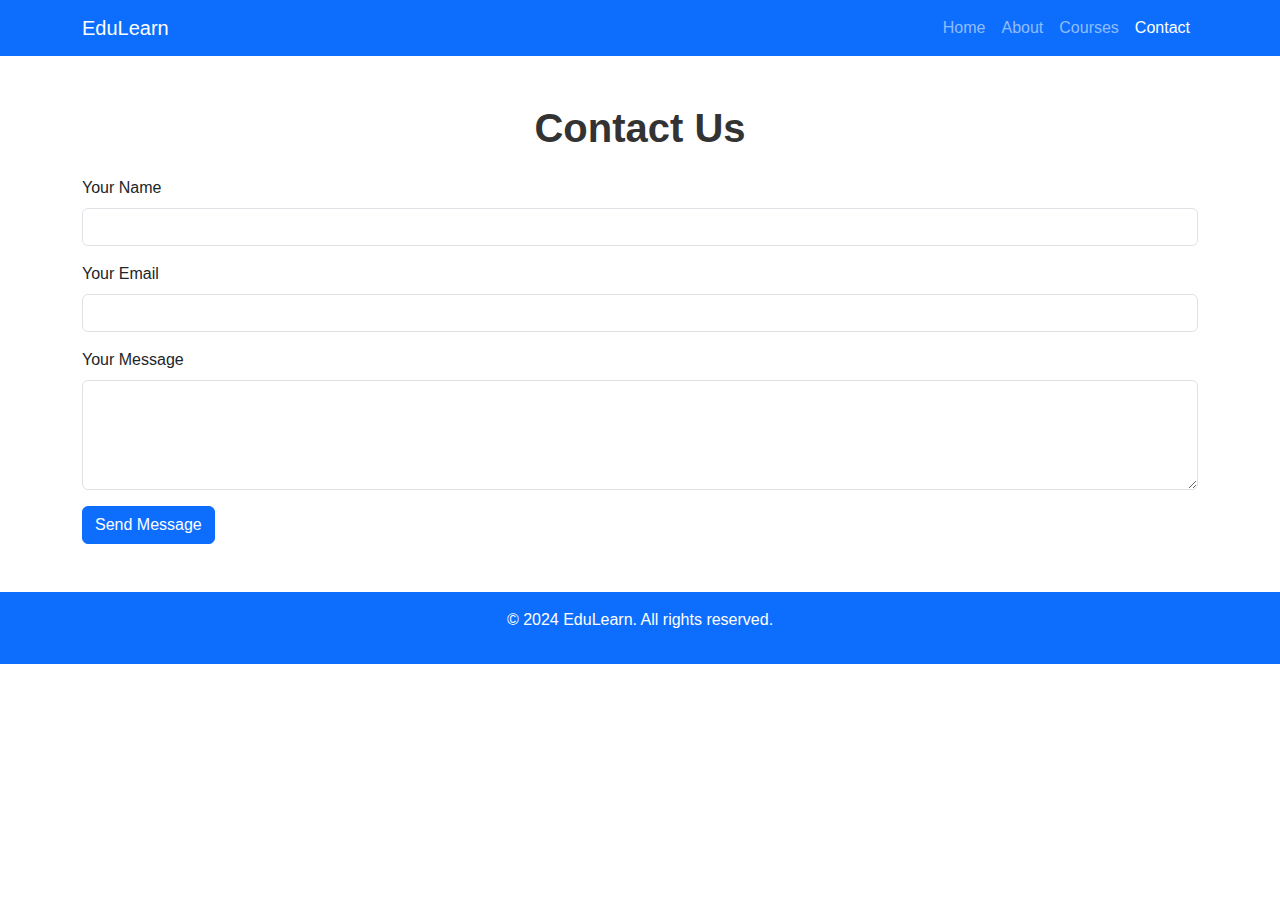
<file: contact.html>
<!DOCTYPE html>
<html lang="en">

<head>
    <meta charset="UTF-8">
    <meta name="viewport" content="width=device-width, initial-scale=1.0">
    <meta http-equiv="X-UA-Compatible" content="ie=edge">
    <title>Contact Us - EduLearn</title>
    <link href="https://cdn.jsdelivr.net/npm/bootstrap@5.3.0-alpha1/dist/css/bootstrap.min.css" rel="stylesheet" />
    <link rel="stylesheet" href="styles.css">
</head>

<body>

    <!-- Navbar -->
    <nav class="navbar navbar-expand-lg navbar-dark bg-primary">
        <div class="container">
            <a class="navbar-brand" href="#">EduLearn</a>
            <button class="navbar-toggler" type="button" data-bs-toggle="collapse" data-bs-target="#navbarNav"
                aria-controls="navbarNav" aria-expanded="false" aria-label="Toggle navigation">
                <span class="navbar-toggler-icon"></span>
            </button>
            <div class="collapse navbar-collapse" id="navbarNav">
                <ul class="navbar-nav ms-auto">
                    <li class="nav-item">
                        <a class="nav-link" href="index.html">Home</a>
                    </li>
                    <li class="nav-item">
                        <a class="nav-link" href="about.html">About</a>
                    </li>
                    <li class="nav-item">
                        <a class="nav-link" href="courses.html">Courses</a>
                    </li>
                    <li class="nav-item">
                        <a class="nav-link active" href="contact.html">Contact</a>
                    </li>
                </ul>
            </div>
        </div>
    </nav>

    <!-- Contact Form Section -->
    <section id="contact" class="py-5">
        <div class="container">
            <h2 class="text-center mb-4">Contact Us</h2>
            <form>
                <div class="mb-3">
                    <label for="name" class="form-label">Your Name</label>
                    <input type="text" class="form-control" id="name" required>
                </div>
                <div class="mb-3">
                    <label for="email" class="form-label">Your Email</label>
                    <input type="email" class="form-control" id="email" required>
                </div>
                <div class="mb-3">
                    <label for="message" class="form-label">Your Message</label>
                    <textarea class="form-control" id="message" rows="4" required></textarea>
                </div>
                <button type="submit" class="btn btn-primary">Send Message</button>
            </form>
        </div>
    </section>

    <!-- Footer -->
    <footer class="bg-primary text-white text-center py-3">
        <p>&copy; 2024 EduLearn. All rights reserved.</p>
    </footer>

    <script src="https://cdn.jsdelivr.net/npm/bootstrap@5.3.0-alpha1/dist/js/bootstrap.bundle.min.js"></script>
</body>

</html>
</file>
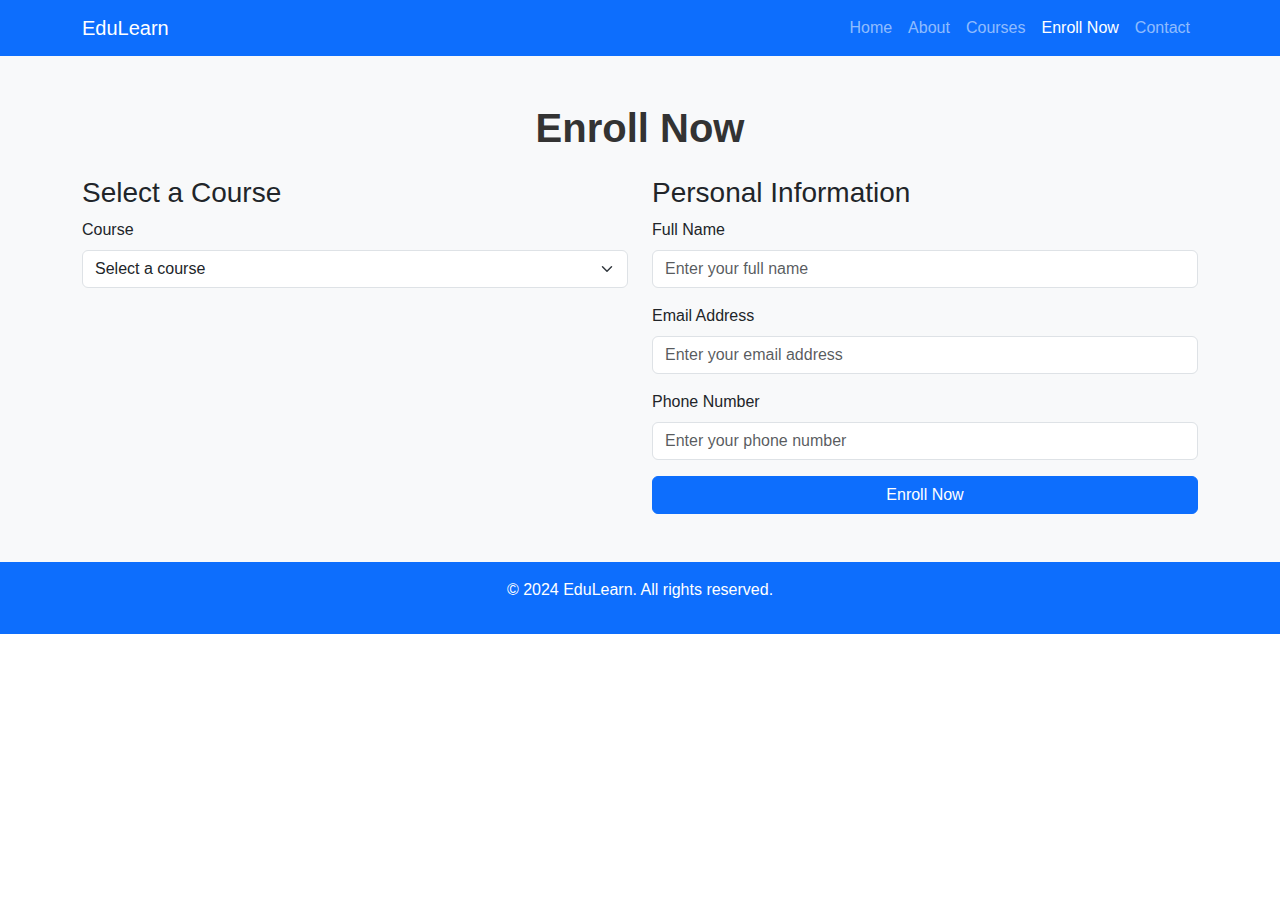
<file: enroll.html>
<!DOCTYPE html>
<html lang="en">

<head>
    <meta charset="UTF-8">
    <meta name="viewport" content="width=device-width, initial-scale=1.0">
    <meta http-equiv="X-UA-Compatible" content="ie=edge">
    <title>Enroll Now - EduLearn</title>
    <link href="https://cdn.jsdelivr.net/npm/bootstrap@5.3.0-alpha1/dist/css/bootstrap.min.css" rel="stylesheet" />
    <link rel="stylesheet" href="styles.css">
</head>

<body>

    <!-- Navbar -->
    <nav class="navbar navbar-expand-lg navbar-dark bg-primary">
        <div class="container">
            <a class="navbar-brand" href="#">EduLearn</a>
            <button class="navbar-toggler" type="button" data-bs-toggle="collapse" data-bs-target="#navbarNav"
                aria-controls="navbarNav" aria-expanded="false" aria-label="Toggle navigation">
                <span class="navbar-toggler-icon"></span>
            </button>
            <div class="collapse navbar-collapse" id="navbarNav">
                <ul class="navbar-nav ms-auto">
                    <li class="nav-item">
                        <a class="nav-link" href="index.html">Home</a>
                    </li>
                    <li class="nav-item">
                        <a class="nav-link" href="about.html">About</a>
                    </li>
                    <li class="nav-item">
                        <a class="nav-link" href="courses.html">Courses</a>
                    </li>
                    <li class="nav-item">
                        <a class="nav-link active" href="enroll.html">Enroll Now</a>
                    </li>
                    <li class="nav-item">
                        <a class="nav-link" href="contact.html">Contact</a>
                    </li>
                </ul>
            </div>
        </div>
    </nav>

    <!-- Enroll Now Section -->
    <section id="enroll-now" class="py-5 bg-light">
        <div class="container">
            <h2 class="text-center mb-4">Enroll Now</h2>
            <div class="row">
                <!-- Course Selection -->
                <div class="col-md-6">
                    <h3>Select a Course</h3>
                    <form>
                        <div class="mb-3">
                            <label for="course" class="form-label">Course</label>
                            <select class="form-select" id="course" required>
                                <option value="" disabled selected>Select a course</option>
                                <option value="web-development">Web Development</option>
                                <option value="data-science">Data Science</option>
                                <option value="machine-learning">Machine Learning</option>
                                <option value="digital-marketing">Digital Marketing</option>
                            </select>
                        </div>
                    </form>
                </div>

                <!-- Enrollment Form -->
                <div class="col-md-6">
                    <h3>Personal Information</h3>
                    <form>
                        <!-- Name Field -->
                        <div class="mb-3">
                            <label for="name" class="form-label">Full Name</label>
                            <input type="text" class="form-control" id="name" placeholder="Enter your full name" required>
                        </div>
                        <!-- Email Field -->
                        <div class="mb-3">
                            <label for="email" class="form-label">Email Address</label>
                            <input type="email" class="form-control" id="email" placeholder="Enter your email address" required>
                        </div>
                        <!-- Phone Field -->
                        <div class="mb-3">
                            <label for="phone" class="form-label">Phone Number</label>
                            <input type="tel" class="form-control" id="phone" placeholder="Enter your phone number" required>
                        </div>
                        <!-- Submit Button -->
                        <div class="d-grid gap-2">
                            <button type="submit" class="btn btn-primary">Enroll Now</button>
                        </div>
                    </form>
                </div>
            </div>
        </div>
    </section>

    <!-- Footer -->
    <footer class="bg-primary text-white text-center py-3">
        <p>&copy; 2024 EduLearn. All rights reserved.</p>
    </footer>

    <!-- Bootstrap JS and dependencies -->
    <script src="https://cdn.jsdelivr.net/npm/bootstrap@5.3.0-alpha1/dist/js/bootstrap.bundle.min.js"></script>
</body>

</html>
</file>
<file: styles.css>
/* Custom Styles */
body {
    font-family: 'Arial', sans-serif;
}

.hero {
    background-image: url("https://img.freepik.com/premium-vector/futuristic-education-concept-with-glowing-low-polygonal-open-book-graduation-cap-isolated-dark-blue-background-modern-wire-frame-mesh_67515-1040.jpg"); /* You can replace this with your custom image */
    background-size: cover;
    background-position: center;
    color: white;
}

footer {
    background-color: #007bff;
    color: white;
}

h2 {
    font-size: 2.5rem;
    font-weight: bold;
    color: #333;
}

/* Custom Styles */
body {
    font-family: 'Arial', sans-serif;
}

#edutech-offerings {
    background-color: #f8f9fa; /* Light background color */
}

#edutech-offerings h2 {
    font-size: 2.5rem;
    font-weight: bold;
    color: #333;
}

.card {
    border-radius: 8px;
    box-shadow: 0 2px 8px rgba(0, 0, 0, 0.1);
}

.icon {
    background-color: #e9ecef;
    border-radius: 50%;
    padding: 20px;
}

.card-title {
    font-size: 1.25rem;
    font-weight: bold;
    color: #333;
}

.card-text {
    font-size: 1rem;
    color: #555;
}

/* Responsive adjustments */
@media (max-width: 768px) {
    #edutech-offerings h2 {
        font-size: 2rem;
    }

    .card-title {
        font-size: 1.1rem;
    }

    .card-text {
        font-size: 0.9rem;
    }


    /* Custom Styles */
body {
    font-family: 'Arial', sans-serif;
}

#about {
    background-color: #f8f9fa;
}

#about h2 {
    font-size: 2.5rem;
    font-weight: bold;
    color: #333;
}

#about p {
    font-size: 1.2rem;
    color: #555;
}

#features .card {
    border-radius: 8px;
    box-shadow: 0 2px 8px rgba(0, 0, 0, 0.1);
}

#features .icon {
    background-color: #e9ecef;
    border-radius: 50%;
    padding: 20px;
}

.card-title {
    font-size: 1.25rem;
    font-weight: bold;
    color: #333;
}

.card-text {
    font-size: 1rem;
    color: #555;
}

#why-choose-us {
    background-color: rgba(0, 0, 0, 0.6); /* Semi-transparent overlay */
    color: white;
    padding: 50px 0;
}

#why-choose-us h2 {
    font-size: 2.5rem;
    font-weight: bold;
}

#why-choose-us h4 {
    font-size: 1.25rem;
    font-weight: bold;
}

footer {
    background-color: #007bff;
    color: white;
}

/* Responsive adjustments */
@media (max-width: 768px) {
    #about h2 {
        font-size: 2rem;
    }

    .card-title {
        font-size: 1.1rem;
    }

    .card-text {
        font-size: 0.9rem;
    }
}


/* Custom Styles */
body {
    font-family: 'Arial', sans-serif;
}

#enroll-now h2 {
    font-size: 2.5rem;
    font-weight: bold;
    color: #333;
}

#enroll-now h3 {
    font-size: 1.75rem;
    font-weight: bold;
    color: #333;
}

form input,
form select {
    font-size: 1rem;
    padding: 10px;
}

form .btn {
    font-size: 1.25rem;
    padding: 12px;
}

/* Enroll Section Styles */
#enroll-now {
    background-color: #f8f9fa;
}

footer {
    background-color: #007bff;
    color: white;
}

footer p {
    margin: 0;
    font-size: 1rem;
}

/* Responsive adjustments */
@media (max-width: 768px) {
    #enroll-now h2 {
        font-size: 2rem;
    }

    form .form-label {
        font-size: 1rem;
    }

    .btn {
        font-size: 1rem;
    }
}
</file>
